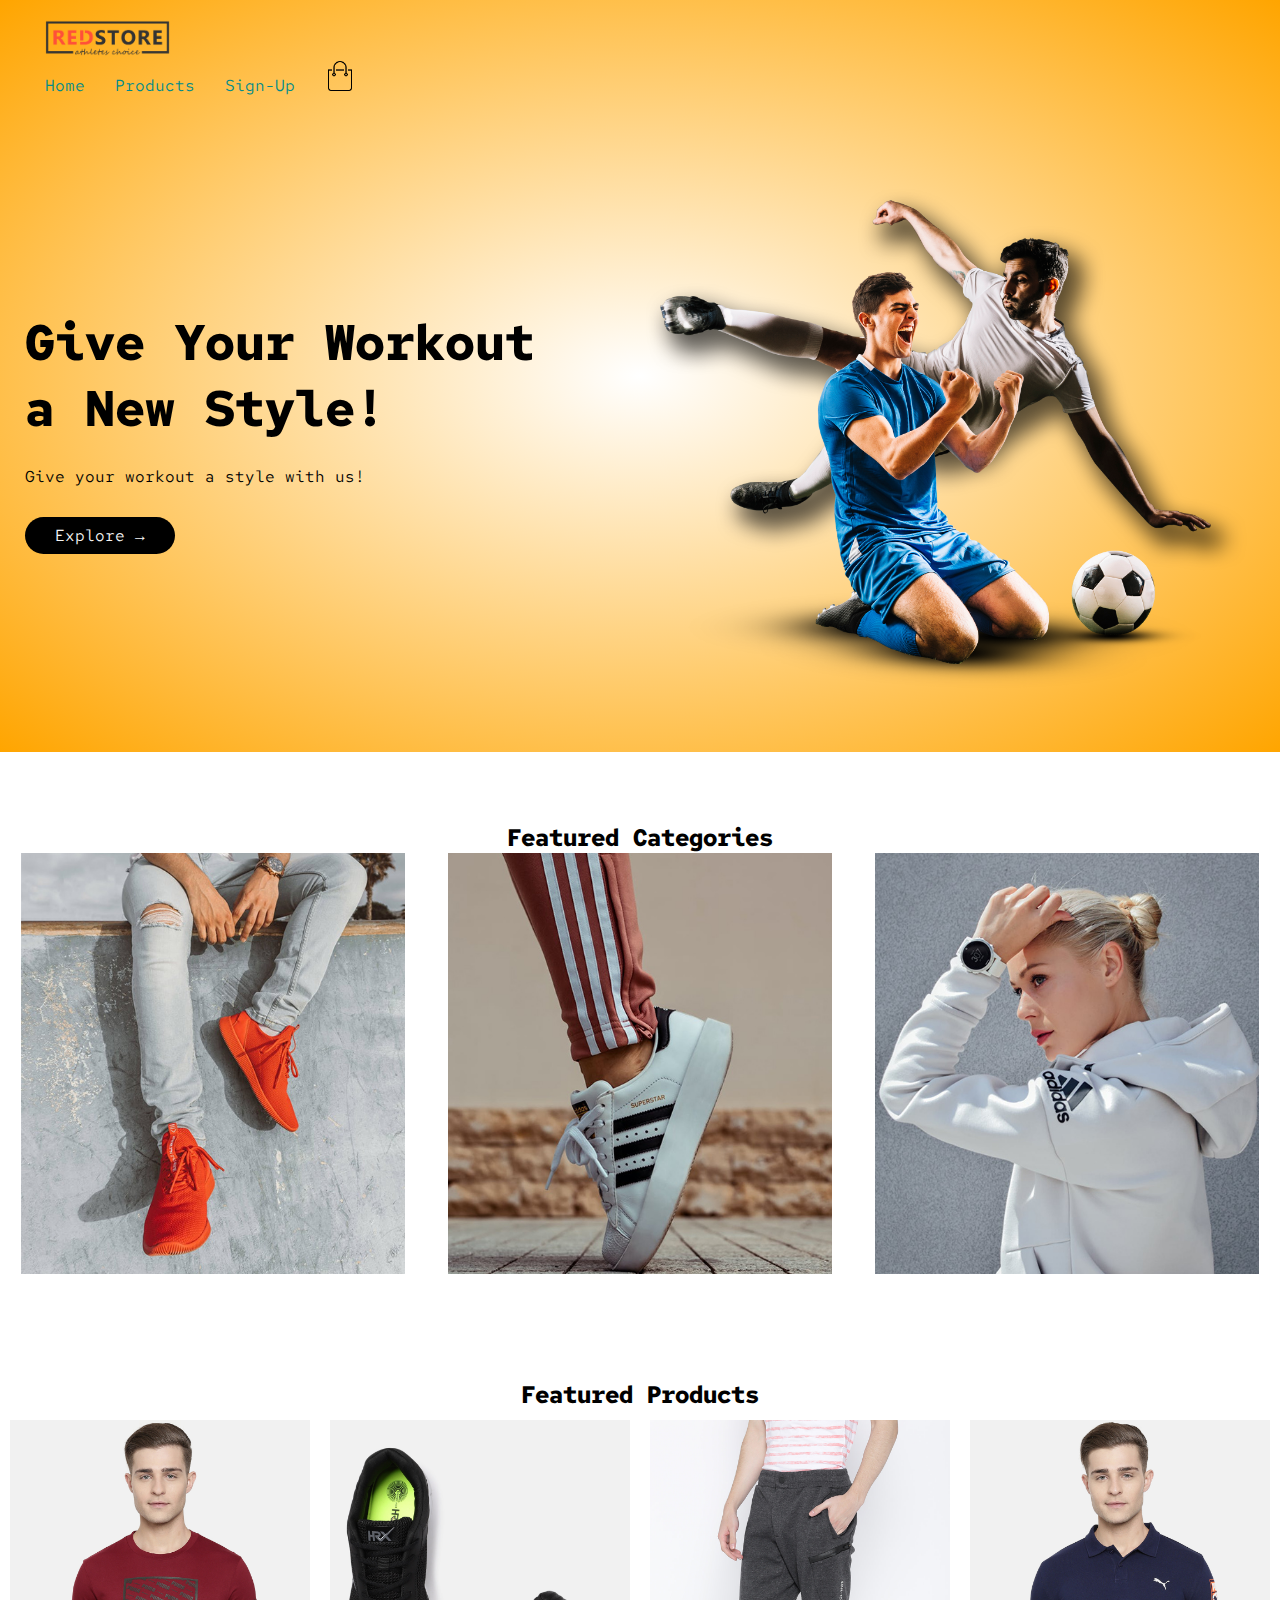
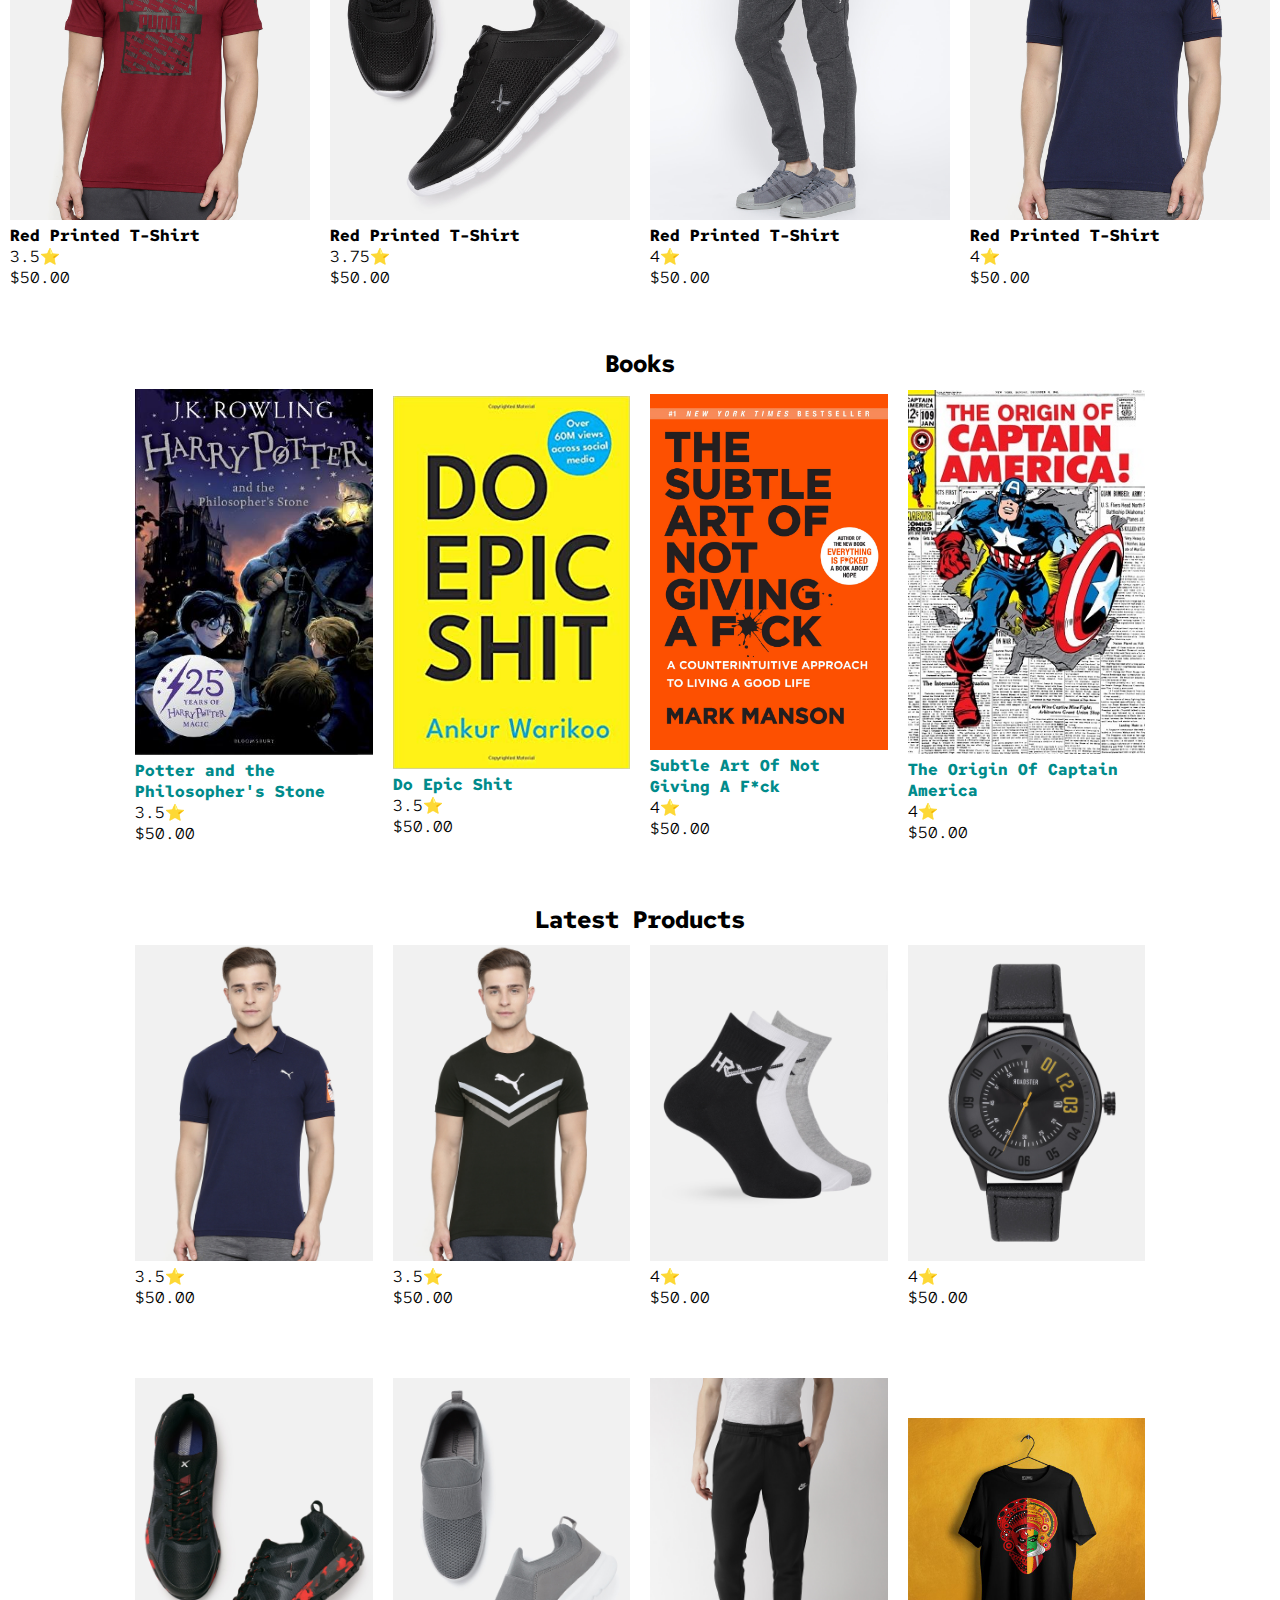
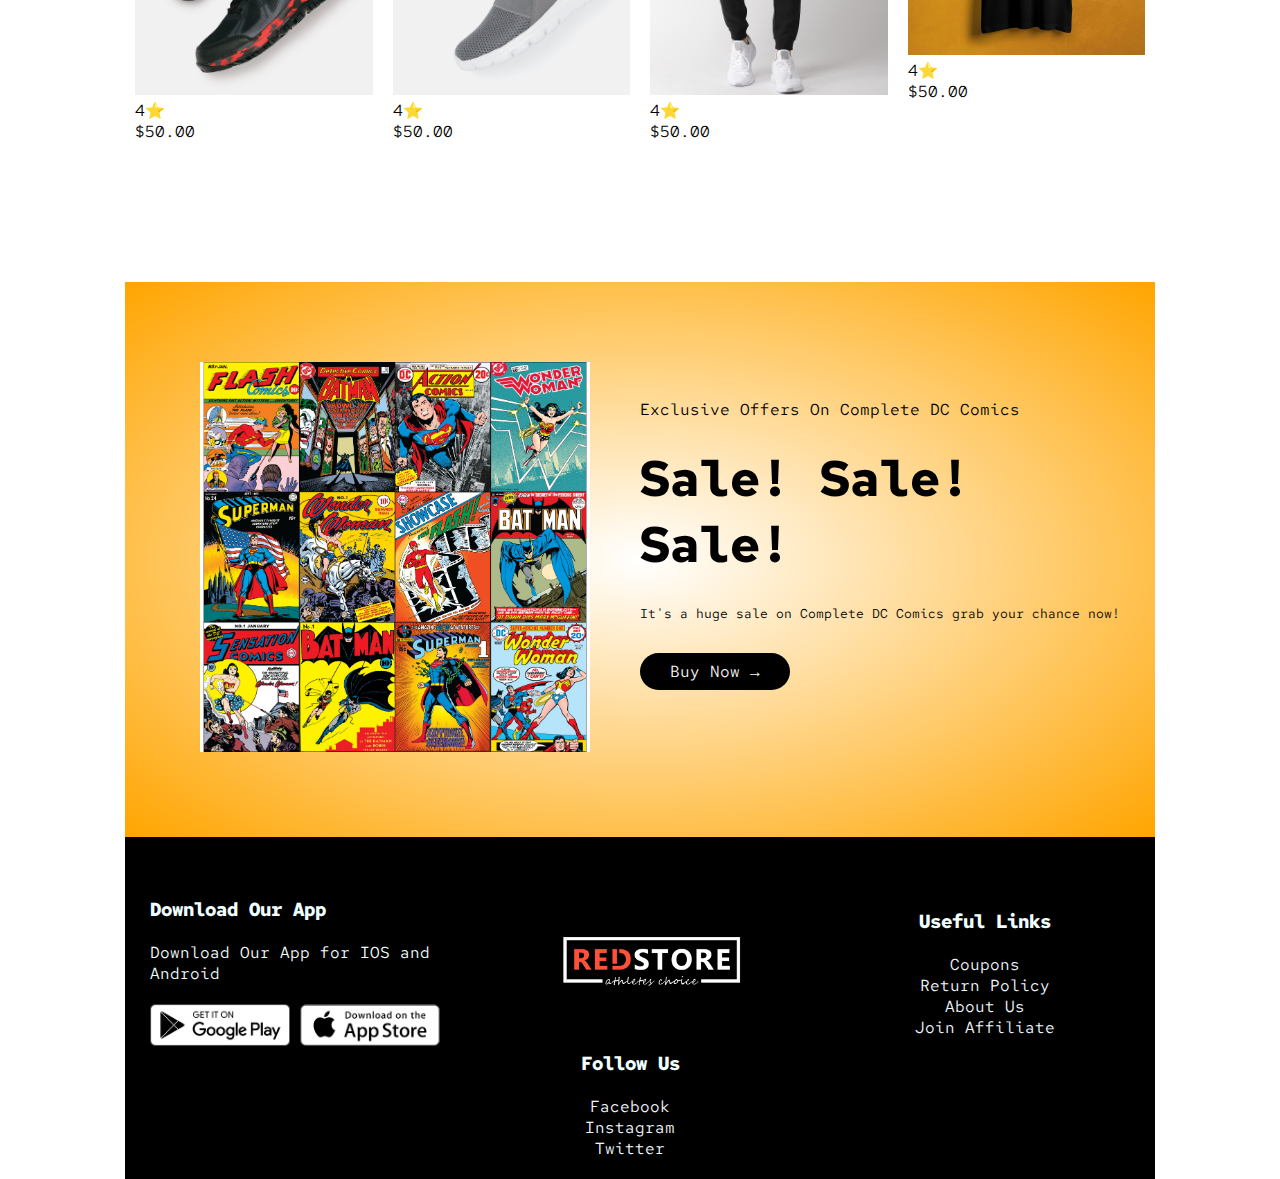
<file: index.html>
<!DOCTYPE html>
<html lang="en">
<head>
    <meta charset="UTF-8">
    <meta http-equiv="X-UA-Compatible" content="IE=edge">
    <meta name="viewport" content="width=device-width, initial-scale=1.0">
    <title>Red Store</title>
    <link rel="stylesheet" href="style.css">
    <link rel="preconnect" href="https://fonts.googleapis.com">
<link rel="preconnect" href="https://fonts.gstatic.com" crossorigin>
<link href="https://fonts.googleapis.com/css2?family=Red+Hat+Mono:ital@1&display=swap" rel="stylesheet">
</head>
<body>
    <div class="header">
    <div class="container">
        <div class="navbar">
            <div class="logo">
               <img src="images/logo.png" width="125px">
               <nav>
                   <ul>
                       <li><a href="">Home</a></li>
                       <li><a href="file:///C:/Users/Lenovo/OneDrive/Desktop/HTML/Products.html">Products</a></li>
                       <li><a href="">Sign-Up</a></li>
                   </ul>
                   <img src="images/cart.png" width="30px" height="30px">
               </nav>
            </div>
        </div>   
        <div class="row">
            <div class="col-2">
                <h1>Give Your Workout <br>a New Style!</h1>
                <p>Give your workout a style with us!</p>
                <a href=""class="btn">Explore &#8594;</a>
            </div>
            <div class="col-2">
                <img src="images/image1.png" alt="">
            </div>
        </div>
    </div>
</div>
<!----------------Featured Categories-------------------------->
<div class="categories">
    <h2 align="center">Featured Categories</h2>
    <div class="small-container">
        <div class="row">
            <div class="col-3">
            <img src="images/category-1.jpg" alt="">
              </div>
        <div class="col-3">
            <img src="images/category-2.jpg" alt="">
        </div>
        <div class="col-3">
            <img src="images/category-3.jpg" alt="">
        </div>
    </div>
</div>
</div>
<!-------------------------------Featured Products------------------------------->
<div class="small-container">
    <h2 align="center">Featured Products</h2>
    <div class="row">
        <div class="col-4">
            <img src="images/product-1.jpg" >
            <h4>Red Printed T-Shirt</h4>
            <p>3.5⭐</p>
             <p>$50.00</p>
        </div>
        <div class="col-4">
            <img src="images/product-2.jpg" >
            <h4>Red Printed T-Shirt</h4>
            <p>3.75⭐</p>
            <p>$50.00</p>
        </div>
        <div class="col-4">
            <img src="images/product-3.jpg" >
            <h4>Red Printed T-Shirt</h4>
            <p>4⭐</p>
            <p>$50.00</p>
        </div>
        <div class="col-4">
            <img src="images/product-4.jpg" >
            <h4>Red Printed T-Shirt</h4>
            <p>4⭐</p>
            <p>$50.00</p>
        </div>
    </div>
</div>
<!-------------------Books-------------------->
<div class="Books">
    <h2 align="center">Books</h2>
    <div class="row">
        <div class="col-4">
            <img src="images/harrypotter 1.jpg" >
            <h4><a href="https://u1lib.org/book/5221585/c5c6ba"> Potter and the Philosopher's Stone </a></h4>
            <p>3.5⭐</p>
             <p>$50.00</p>
        </div>
        <div class="col-4">
            <img src="images/Do epic shit.jpg" >
            <h4><a href="https://u1lib.org/book/18560553/a04403">Do Epic Shit</a></h4>
            <p>3.5⭐</p>
            <p>$50.00</p>
        </div>
        <div class="col-4">
            <img src="images/Subtle art of.jpg"  >
            <h4><a href="https://u1lib.org/book/2765386/3121a6"> Subtle Art Of Not Giving A F*ck</a></h4>
            <p>4⭐</p>
            <p>$50.00</p>
        </div>
        <div class="col-4">
            <img src="images/CaptainAmerica.jpg" >
            <h4><a href="https://u1lib.org/book/4021015/c2b69c">The Origin Of Captain America</a></h4>
            <p>4⭐</p>
            <p>$50.00</p>
        </div>
 <!----------------------------------Latest Products------------------------------>
        <div class="latest">
            <h2 align="center">Latest Products</h2>
            <div class="row">
                <div class="col-4">
                    <img src="images/product-4.jpg" >
                    <p>3.5⭐</p>
                     <p>$50.00</p>
                </div>
                <div class="col-4">
                    <img src="images/product-6.jpg">
                    <p>3.5⭐</p>
                    <p>$50.00</p>
                </div>
                <div class="col-4">
                    <img src="images/product-7.jpg" >
                    <p>4⭐</p>
                    <p>$50.00</p>
                </div>
                <div class="col-4">
                    <img src="images/product-9.jpg" >
                    <p>4⭐</p>
                    <p>$50.00</p>
                </div>
                <div class="col-4">
                    <img src="images/product-10.jpg" >
                    <p>4⭐</p>
                    <p>$50.00</p>
                </div>
                <div class="col-4">
                    <img src="images/product-11.jpg" >
                    <p>4⭐</p>
                    <p>$50.00</p>
                </div>
                <div class="col-4">
                    <img src="images/product-12.jpg" >
                    <p>4⭐</p>
                    <p>$50.00</p>
                </div>
                <div class="col-4">
                    <img src="images/t shirt.jpg" >
                    <p>4⭐</p>
                    <p>$50.00</p>
                </div>
            </div>
        </div>
        
<!-------------------------Exclusive Products-------------------------->
<div class="exclusive">
    <div class="small container">
        <div class="row">
            <div class="col-2">
                <img src="images/exclusive offers.jfif" class="offer" >
            </div>
            <div class="col-2">
                <p>Exclusive Offers On Complete DC Comics</p>
                <h1>Sale! Sale! Sale!</h1>
                <small>It's a huge sale on Complete DC Comics grab your chance now!</small>
                <a href="https://www.amazon.co.uk/DC-Comics-Detective-Complete-Covers/dp/1683837509/ref=sr_1_9?crid=LZLLJFCIFIH5&keywords=complete+dc+comics&qid=1648548615&s=books&sprefix=complete+dc+comic%2Cstripbooks%2C352&sr=1-9" class="btn">Buy Now &#8594; </a>
            </div>
        </div>
    </div>
</div>
</div>
<!---------------------------Footer-->
<div class="footer">
    <div class="container">
        <div class="row">
            <div class="footer-col1">
                <h3>Download Our App</h3>
                <p>Download Our App for IOS and Android</p>
                <div class="applogo">
                    <img src="images/play-store.png" alt="">
                    <img src="images/app-store.png" alt="">
                </div>
            </div>
            <div class="footer-col2">
                <img src="images/logo-white.png" alt="">
            </div>
            <div class="footer-col3">
                <h3>Useful Links</h3>
                <ul>
                    <li>Coupons</li>
                    <li>Return Policy</li>
                    <li>About Us</li>
                    <li>Join Affiliate</li>
                    </ul>
            </div>
            <div class="footer-col4">
                <h3>Follow Us</h3>
                <ul>
                    <li>Facebook</li>
                    <li>Instagram</li>
                    <li>Twitter</li>
                    </ul>
            </div>
        </div>
    </div>
</div>

</body>
</html>
</file>
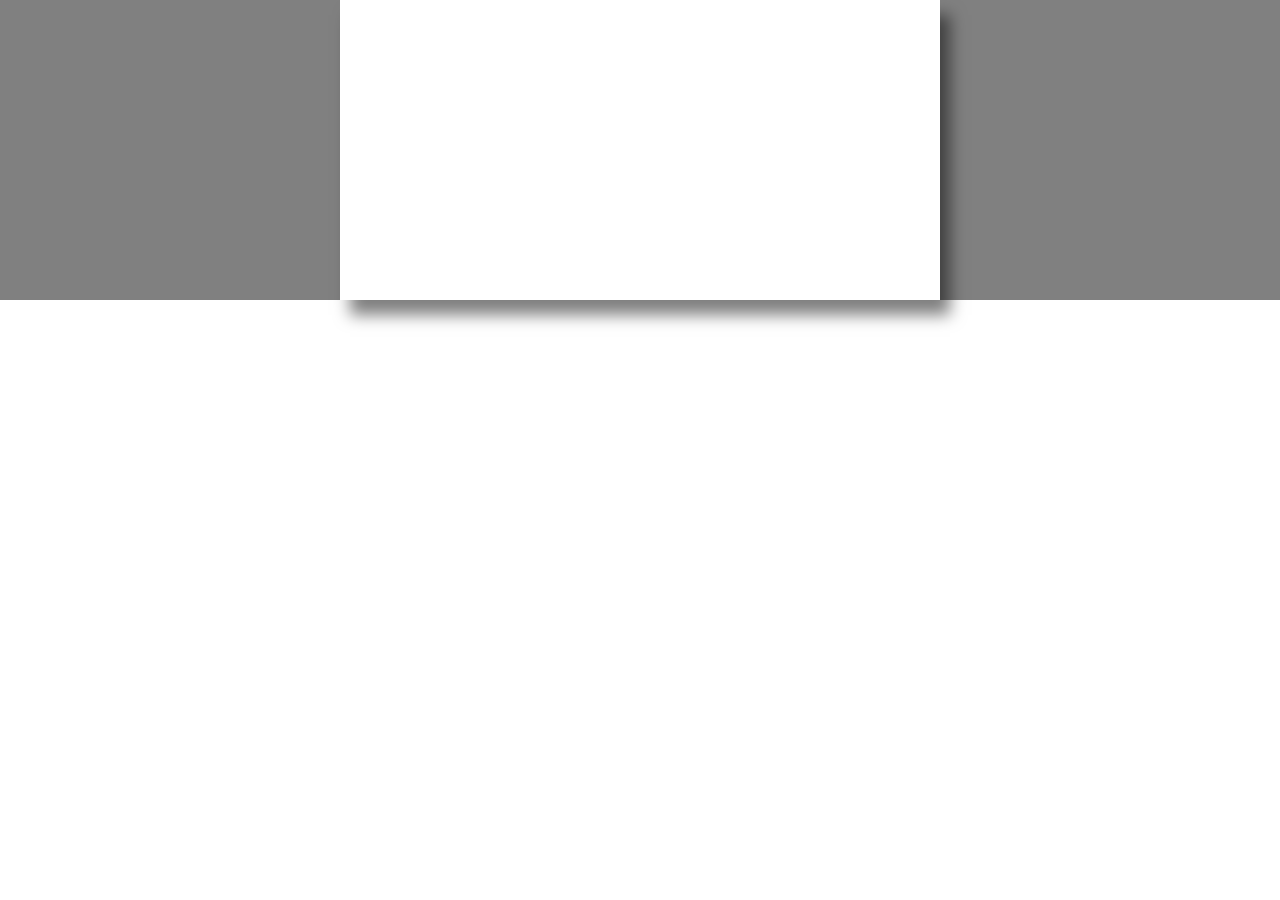
<file: productdetail.html>
<!DOCTYPE html>
<html lang="en">
<head>
    <meta charset="UTF-8">
    <meta http-equiv="X-UA-Compatible" content="IE=edge">
    <meta name="viewport" content="width=device-width, initial-scale=1.0">
    <link rel="stylesheet" href="style1.css">
    <title>Product Details</title>
</head>
<body>
    <div class="container">
        <div class="card">
            <div class="imgbox">
                
            </div>
        </div>
    </div>
</body>
</html>
</file>
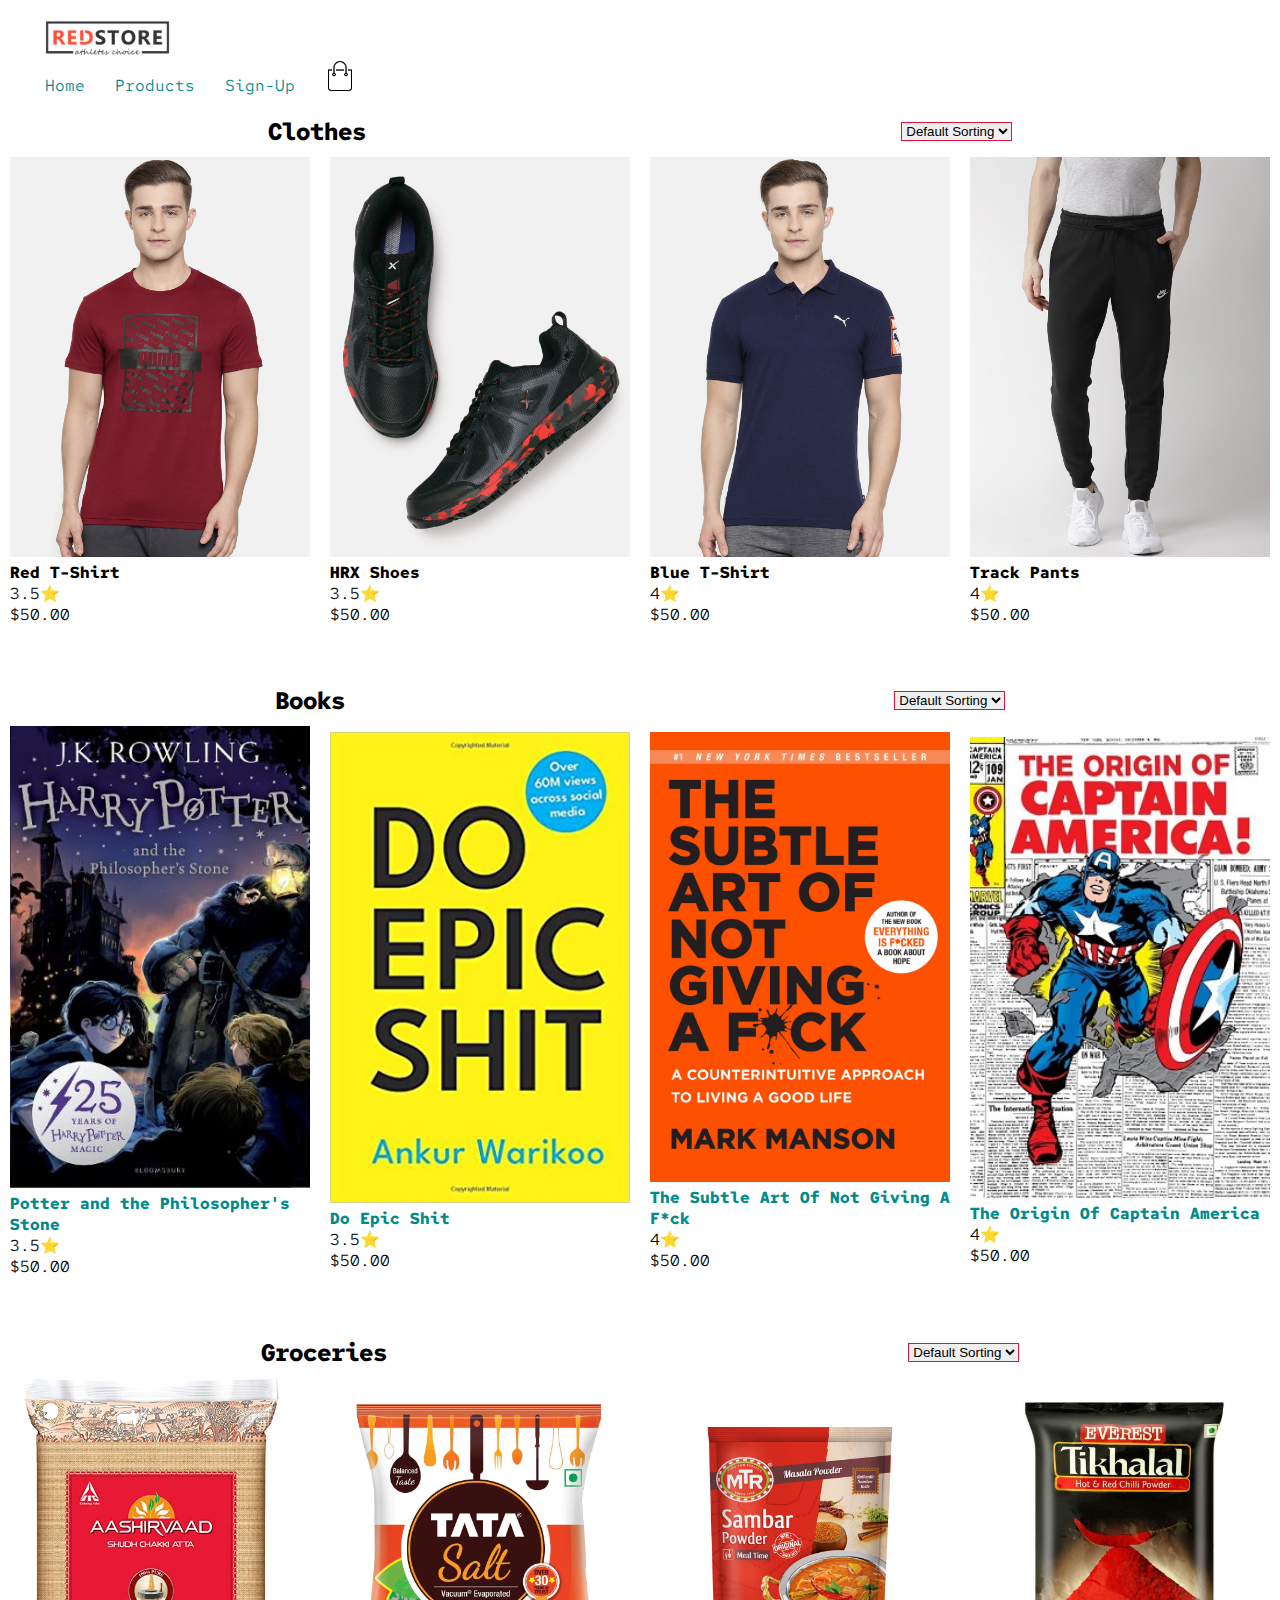
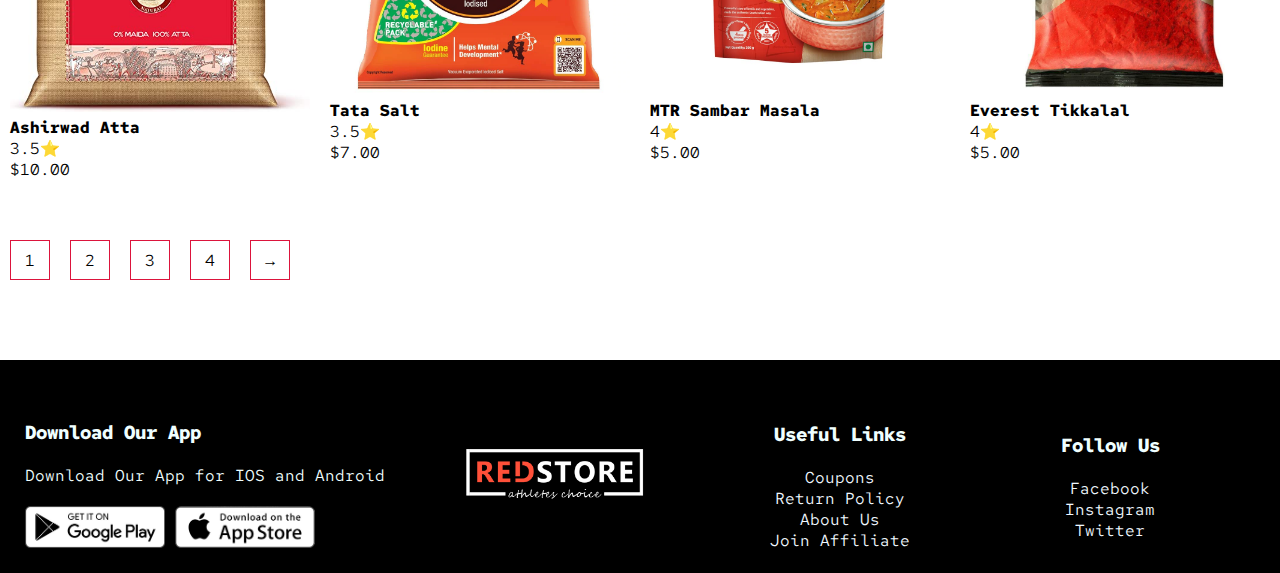
<file: Products.html>
<!DOCTYPE html>
<html lang="en">
<head>
    <meta charset="UTF-8">
    <meta http-equiv="X-UA-Compatible" content="IE=edge">
    <meta name="viewport" content="width=device-width, initial-scale=1.0">
    <title>All Products-Red Store</title>
    <link rel="stylesheet" href="style.css">
    <link rel="preconnect" href="https://fonts.googleapis.com">
<link rel="preconnect" href="https://fonts.gstatic.com" crossorigin>
<link href="https://fonts.googleapis.com/css2?family=Red+Hat+Mono:ital@1&display=swap" rel="stylesheet">
</head>
<body>

    <div class="container">
        <div class="navbar">
            <div class="logo">
               <img src="images/logo.png" width="125px">
               <nav>
                   <ul>
                       <li><a href="">Home</a></li>
                       <li><a href="">Products</a></li>
                       <li><a href="">Sign-Up</a></li>
                   </ul>
                   <img src="images/cart.png" width="30px" height="30px">
               </nav>
            </div>
        </div>   
    </div>


<!-------------------All Products-------------------->
<div class="products">
    <div class="row row2">
        <h2>Clothes</h2>
        <select>
            <option>Default Sorting</option>
            <option>Sort by Rating</option>
            <option>Sort by price</option>
            <option>Sort by Sales</option>
        </select>
    </div>
    <div class="row">
        <div class="col-4">
            <img src="images/product-1.jpg" >
            <h4>Red T-Shirt </h4>
            <p>3.5⭐</p>
             <p>$50.00</p>
        </div>
        <div class="col-4">
            <img src="images/product-10.jpg" >
            <h4>HRX Shoes</h4>
            <p>3.5⭐</p>
            <p>$50.00</p>
        </div>
        <div class="col-4">
            <img src="images/product-4.jpg" >
            <h4>Blue T-Shirt</h4>
            <p>4⭐</p>
            <p>$50.00</p>
        </div>
        <div class="col-4">
            <img src="images/product-12.jpg" >
            <h4>Track Pants</h4>
            <p>4⭐</p>
            <p>$50.00</p>
        </div>
    </div>
</div>
<div class="products">
    <div class="row row2">
        <h2>Books</h2>
        <select>
            <option>Default Sorting</option>
            <option>Sort by Rating</option>
            <option>Sort by price</option>
            <option>Sort by Sales</option>
        </select>
    </div>
    <div class="row">
        <div class="col-4">
            <img src="images/harrypotter 1.jpg" >
            <h4><a href="https://u1lib.org/book/5221585/c5c6ba"> Potter and the Philosopher's Stone </a></h4>
            <p>3.5⭐</p>
             <p>$50.00</p>
        </div>
        <div class="col-4">
            <img src="images/Do epic shit.jpg" >
            <h4><a href="https://u1lib.org/book/18560553/a04403">Do Epic Shit</a></h4>
            <p>3.5⭐</p>
            <p>$50.00</p>
        </div>
        <div class="col-4">
            <img src="images/Subtle art of.jpg" >
            <h4><a href="https://u1lib.org/book/2765386/3121a6">The Subtle Art Of Not Giving A F*ck</a></h4>
            <p>4⭐</p>
            <p>$50.00</p>
        </div>
        <div class="col-4">
            <img src="images/CaptainAmerica.jpg" >
            <h4><a href="https://u1lib.org/book/4021015/c2b69c">The Origin Of Captain America</a></h4>
            <p>4⭐</p>
            <p>$50.00</p>
        </div>
    </div>
</div>
<div class="products">
    <div class="row row2">
        <h2>Groceries</h2>
        <select>
            <option>Default Sorting</option>
            <option>Sort by Rating</option>
            <option>Sort by price</option>
            <option>Sort by Sales</option>
        </select>
    </div>
    <div class="row">
        <div class="col-4">
            <img src="images/Ashirwad Atta.jpg" >
            <h4>Ashirwad Atta</h4>
            <p>3.5⭐</p>
             <p>$10.00</p>
        </div>
        <div class="col-4">
            <img src="images/TATASALT.webp" >
            <h4>Tata Salt</h4>
            <p>3.5⭐</p>
            <p>$7.00</p>
        </div>
        <div class="col-4">
            <img src="images/Mtr.jpg" >
            <h4>MTR Sambar Masala</h4>
            <p>4⭐</p>
            <p>$5.00</p>
        </div>
        <div class="col-4">
            <img src="images/Everest.jpg" >
            <h4>Everest Tikkalal</h4>
            <p>4⭐</p>
            <p>$5.00</p>
        </div>
    </div>
</div>
<div class="page-btn">
    <span>1</span>
    <span>2</span>
    <span>3</span>
    <span>4</span>
    <span>&#8594;</span>
</div>
<!---------------------------Footer-->
<div class="footer">
    <div class="container">
        <div class="row">
            <div class="footer-col1">
                <h3>Download Our App</h3>
                <p>Download Our App for IOS and Android</p>
                <div class="applogo">
                    <img src="images/play-store.png" alt="">
                    <img src="images/app-store.png" alt="">
                </div>
            </div>
            <div class="footer-col2">
                <img src="images/logo-white.png" alt="">
            </div>
            <div class="footer-col3">
                <h3>Useful Links</h3>
                <ul>
                    <li>Coupons</li>
                    <li>Return Policy</li>
                    <li>About Us</li>
                    <li>Join Affiliate</li>
                    </ul>
            </div>
            <div class="footer-col4">
                <h3>Follow Us</h3>
                <ul>
                    <li>Facebook</li>
                    <li>Instagram</li>
                    <li>Twitter</li>
                    </ul>
            </div>
        </div>
    </div>
</div>

</body>
</html>
</file>
<file: style.css>
*{
    margin: 0;
    padding: 0;
    box-sizing: border-box;
}
body{
    font-family: 'Red Hat Mono', monospace;
}
.navbar{
    display: flex;
    align-items: center;
    padding: 20px;
}
nav{
    flex: 1;
    align-items: right;
}
nav ul{
    display: inline-block;
    list-style-type: none;
}
nav ul li{
    display: inline-block;
    margin-right: 20px;
}
a{
    text-decoration: none;
    color: darkcyan;
}
p{
    color: black;
}
.container{
    max-width: 1300px;
    margin: auto;
    padding-left: 25px;
    padding-right: 25px;
}
.row{
    display: flex;
    align-items: center;
    flex-wrap: wrap;
    justify-content: space-around;
}
.col-2{
    flex-basis: 50%;
    min-width: 300px;
}
.col-2 img{
    max-width: 100%;
    padding: 50px 0;
}
.col-2 h1{
    font-size: 50px;
    margin: 25px 0;
    line height: 60px;
}
.btn{
    display: inline-block;
    background-color:black;
    color: whitesmoke;
    padding: 8px 30px;
    margin: 30px 0;
    border-radius: 30px;
    transition: background 0.5s;
}
.btn:hover{
    background: darkgray;
}
.header{
    background: radial-gradient(white,orange);
}
.header.row{
    margin-top: 70px;
}
.categories{
    margin: 70px 0;

}
.col-3{
    flex-basis:30%;
    min-width: 250px;
    margin-bottom: 30px;
}
.col-3 img{
    width: 100%;
}
.small-conatiner{
    max-width: 1080px;
    margin: auto;
    padding-left: 25px;
    padding-right: 25px;
}
.col-4{
    flex-basis: 25%;
    padding: 10px;
    min-width: 200px;
    margin-bottom: 50px;
    transition: transform 0.5s;
}
.col-4 img{
    width: 100%;
}
.Books{
    max-width: 1080px;
    margin: auto;
    padding-left: 25px;
    padding-right: 25px;
}
.col-4:hover{
    transform: translateX(-5px);
}
.exclusive{
    background: radial-gradient(white,orange);
    margin-top: 80px;
    padding: 30px 0;
   
}


.col-2 .offer{
    padding: 50px;
    
}
.footer{
background:black;
color: aliceblue;
font-size: 14;
padding: 60px 0 20px;
}
.footer p{
    color:azure
}
.footer h3{
    color: azure;
    margin-bottom: 20px;
}
.footer-col1,.footer-col2,.footer-col3,.footer-col4{
min-width: 250px;
margin-right: 20px;
}
.footer-col1{
    flex-basis: 30%;
}
.footer-col2{
    flex: 1;
    text-align: center;
}
.footer-col2 img{
    width: 180px;
    margin-bottom: 20px;
}
.footer-col3,.footer-col4{
    flex-basis: 12%;
    text-align: center;

}
ul{
    list-style: none;
}
.applogo{
    margin-top: 20px;
}
.applogo img{
    width: 140px;
}

select{
    border: 1px solid crimson;
}
select:focus{
    outline: none;
}
.page-btn{
    margin: 0 auto 80px;
}
.page-btn span{
    display: inline-block;
    border: 1px solid crimson;
    margin-left: 10px;
    width: 40px;
    height: 40px;
    text-align: center;
    line-height: 40px;
    cursor: pointer;
}
.page-btn span:hover{
    background: crimson;
    color: white;
}
</file>
<file: style1.css>
*{
    margin: 0;
    padding: 0;
    box-sizing: border-box;
}
.container{
    background: grey;
    display: flex;
    justify-content: center;
    align-items: center;

}
.container .card{
    position: relative;
    width: 600px;
    height: 300px;
    background: #fff;
    box-shadow: 10px 15px 15px rgba(0, 0, 0,0.5);
}
</file>
